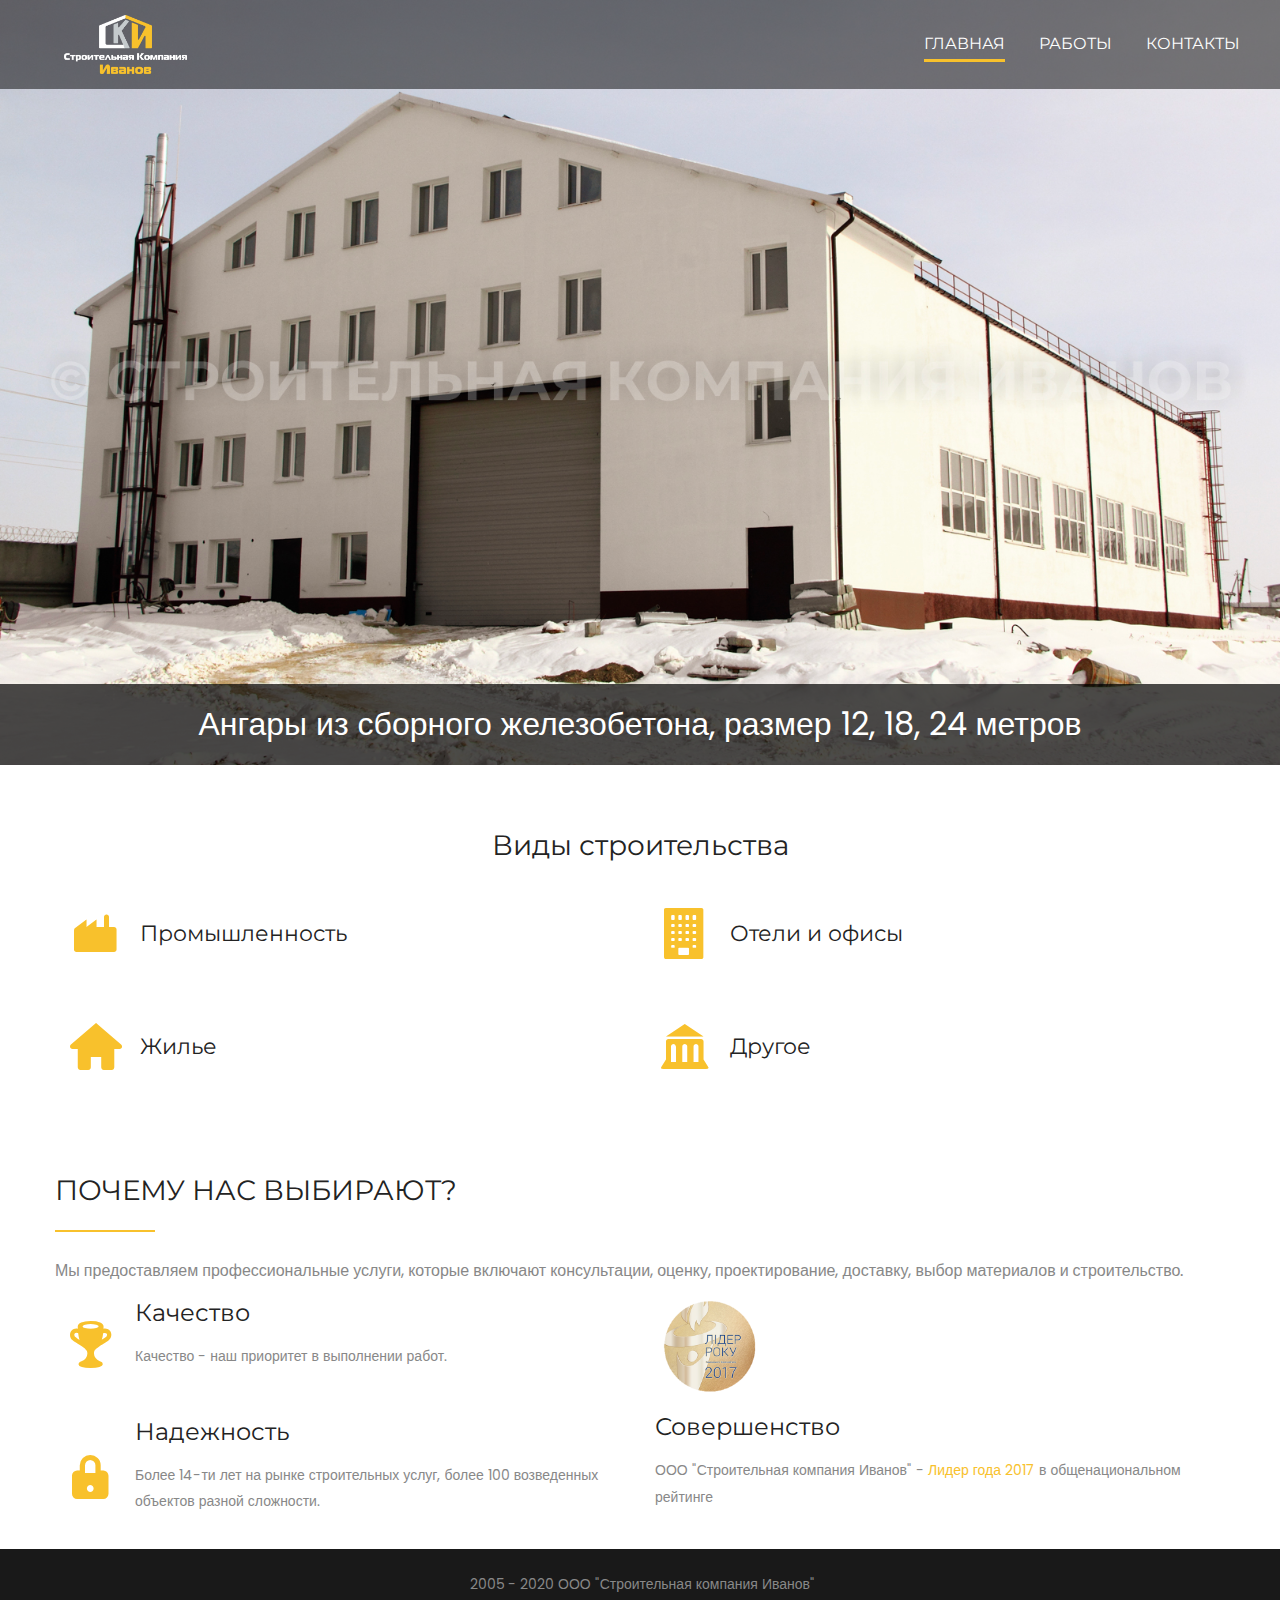
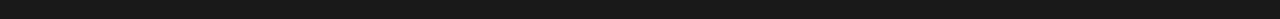
<file: index.html>
<!doctype html>
<html lang="en">
<head>
  <meta charset="utf-8">
  <title>Строительная Компания Иванов</title>
  <base href="/">

  <!-- Global site tag (gtag.js) - Google Analytics -->
  <script async src="https://www.googletagmanager.com/gtag/js?id=UA-165290850-1"></script>
  <script>
    window.dataLayer = window.dataLayer || [];
    function gtag(){dataLayer.push(arguments);}
    gtag('js', new Date());

    gtag('config', 'UA-165290850-1');
  </script>

  <link rel="icon" type="image/x-icon" href="./assets/img/favicon.png">

  <!--[if IE]><meta http-equiv='X-UA-Compatible' content='IE=edge,chrome=1'><![endif]-->

  <!-- Mobile Specific Metas -->
  <meta name="viewport" content="width=device-width, initial-scale=1, maximum-scale=1">

  <!-- Favicon and touch icons  -->
  <!--<link rel="shortcut icon" href="assets/icon/favicon.png">-->
  <!--<link rel="apple-touch-icon-precomposed" href="assets/icon/apple-touch-icon-158-precomposed.png">-->
  <link rel="stylesheet" type="text/css" href="vendor-styles.css">
<link rel="stylesheet" href="styles.04acf562875c38eb1073.css"></head>
<body class="front-page no-sidebar site-layout-full-width header-style-5 menu-has-search">

  <app-root></app-root>

<script src="runtime.fa8ca0dd52857e5287ea.js" defer></script><script src="polyfills-es5.5e7accd050c88e08c86b.js" nomodule defer></script><script src="polyfills.14e00510abc9c8408b7b.js" defer></script><script src="main.e0ea5e2739f35bb5629c.js" defer></script></body>
</html>
</file>
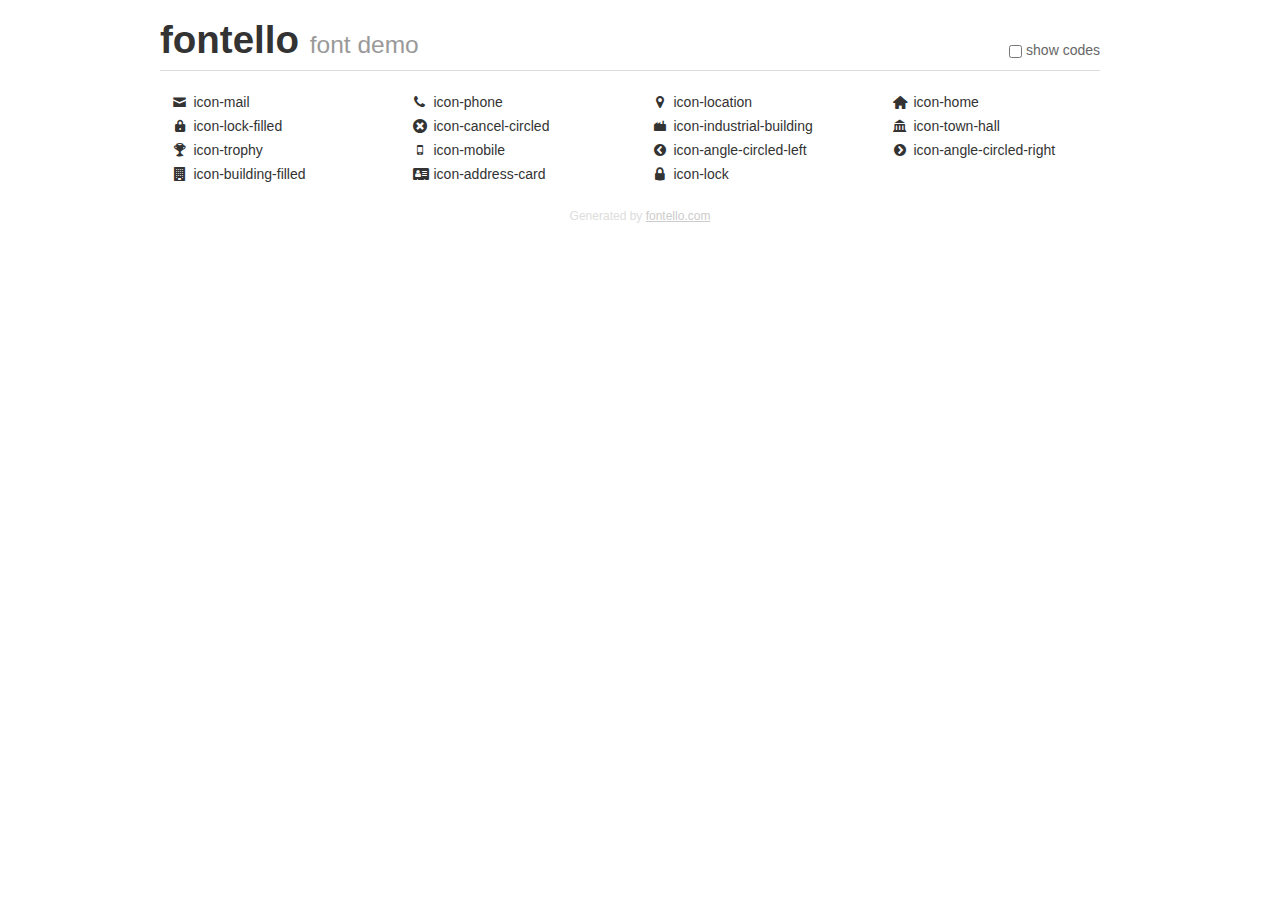
<file: assets/fonts/fontello/demo.html>
<!DOCTYPE html>
<html>
  <head><!--[if lt IE 9]><script language="javascript" type="text/javascript" src="//html5shim.googlecode.com/svn/trunk/html5.js"></script><![endif]-->
    <meta charset="UTF-8"><style>/*
 * Bootstrap v2.2.1
 *
 * Copyright 2012 Twitter, Inc
 * Licensed under the Apache License v2.0
 * http://www.apache.org/licenses/LICENSE-2.0
 *
 * Designed and built with all the love in the world @twitter by @mdo and @fat.
 */
.clearfix {
  *zoom: 1;
}
.clearfix:before,
.clearfix:after {
  display: table;
  content: "";
  line-height: 0;
}
.clearfix:after {
  clear: both;
}
html {
  font-size: 100%;
  -webkit-text-size-adjust: 100%;
  -ms-text-size-adjust: 100%;
}
a:focus {
  outline: thin dotted #333;
  outline: 5px auto -webkit-focus-ring-color;
  outline-offset: -2px;
}
a:hover,
a:active {
  outline: 0;
}
button,
input,
select,
textarea {
  margin: 0;
  font-size: 100%;
  vertical-align: middle;
}
button,
input {
  *overflow: visible;
  line-height: normal;
}
button::-moz-focus-inner,
input::-moz-focus-inner {
  padding: 0;
  border: 0;
}
body {
  margin: 0;
  font-family: "Helvetica Neue", Helvetica, Arial, sans-serif;
  font-size: 14px;
  line-height: 20px;
  color: #333;
  background-color: #fff;
}
a {
  color: #08c;
  text-decoration: none;
}
a:hover {
  color: #005580;
  text-decoration: underline;
}
.row {
  margin-left: -20px;
  *zoom: 1;
}
.row:before,
.row:after {
  display: table;
  content: "";
  line-height: 0;
}
.row:after {
  clear: both;
}
[class*="span"] {
  float: left;
  min-height: 1px;
  margin-left: 20px;
}
.container,
.navbar-static-top .container,
.navbar-fixed-top .container,
.navbar-fixed-bottom .container {
  width: 940px;
}
.span12 {
  width: 940px;
}
.span11 {
  width: 860px;
}
.span10 {
  width: 780px;
}
.span9 {
  width: 700px;
}
.span8 {
  width: 620px;
}
.span7 {
  width: 540px;
}
.span6 {
  width: 460px;
}
.span5 {
  width: 380px;
}
.span4 {
  width: 300px;
}
.span3 {
  width: 220px;
}
.span2 {
  width: 140px;
}
.span1 {
  width: 60px;
}
[class*="span"].pull-right,
.row-fluid [class*="span"].pull-right {
  float: right;
}
.container {
  margin-right: auto;
  margin-left: auto;
  *zoom: 1;
}
.container:before,
.container:after {
  display: table;
  content: "";
  line-height: 0;
}
.container:after {
  clear: both;
}
p {
  margin: 0 0 10px;
}
.lead {
  margin-bottom: 20px;
  font-size: 21px;
  font-weight: 200;
  line-height: 30px;
}
small {
  font-size: 85%;
}
h1 {
  margin: 10px 0;
  font-family: inherit;
  font-weight: bold;
  line-height: 20px;
  color: inherit;
  text-rendering: optimizelegibility;
}
h1 small {
  font-weight: normal;
  line-height: 1;
  color: #999;
}
h1 {
  line-height: 40px;
}
h1 {
  font-size: 38.5px;
}
h1 small {
  font-size: 24.5px;
}
body {
  margin-top: 90px;
}
.header {
  position: fixed;
  top: 0;
  left: 50%;
  margin-left: -480px;
  background-color: #fff;
  border-bottom: 1px solid #ddd;
  padding-top: 10px;
  z-index: 10;
}
.footer {
  color: #ddd;
  font-size: 12px;
  text-align: center;
  margin-top: 20px;
}
.footer a {
  color: #ccc;
  text-decoration: underline;
}
.the-icons {
  font-size: 14px;
  line-height: 24px;
}
.switch {
  position: absolute;
  right: 0;
  bottom: 10px;
  color: #666;
}
.switch input {
  margin-right: 0.3em;
}
.codesOn .i-name {
  display: none;
}
.codesOn .i-code {
  display: inline;
}
.i-code {
  display: none;
}
@font-face {
      font-family: 'fontello';
      src: url('./font/fontello.eot?47357396');
      src: url('./font/fontello.eot?47357396#iefix') format('embedded-opentype'),
           url('./font/fontello.woff?47357396') format('woff'),
           url('./font/fontello.ttf?47357396') format('truetype'),
           url('./font/fontello.svg?47357396#fontello') format('svg');
      font-weight: normal;
      font-style: normal;
    }
     
     
    .demo-icon
    {
      font-family: "fontello";
      font-style: normal;
      font-weight: normal;
      speak: none;
     
      display: inline-block;
      text-decoration: inherit;
      width: 1em;
      margin-right: .2em;
      text-align: center;
      /* opacity: .8; */
     
      /* For safety - reset parent styles, that can break glyph codes*/
      font-variant: normal;
      text-transform: none;
     
      /* fix buttons height, for twitter bootstrap */
      line-height: 1em;
     
      /* Animation center compensation - margins should be symmetric */
      /* remove if not needed */
      margin-left: .2em;
     
      /* You can be more comfortable with increased icons size */
      /* font-size: 120%; */
     
      /* Font smoothing. That was taken from TWBS */
      -webkit-font-smoothing: antialiased;
      -moz-osx-font-smoothing: grayscale;
     
      /* Uncomment for 3D effect */
      /* text-shadow: 1px 1px 1px rgba(127, 127, 127, 0.3); */
    }
     </style>
    <link rel="stylesheet" href="css/animation.css"><!--[if IE 7]><link rel="stylesheet" href="css/" + font.fontname + "-ie7.css"><![endif]-->
    <script>
      function toggleCodes(on) {
        var obj = document.getElementById('icons');
      
        if (on) {
          obj.className += ' codesOn';
        } else {
          obj.className = obj.className.replace(' codesOn', '');
        }
      }
      
    </script>
  </head>
  <body>
    <div class="container header">
      <h1>fontello <small>font demo</small></h1>
      <label class="switch">
        <input type="checkbox" onclick="toggleCodes(this.checked)">show codes
      </label>
    </div>
    <div class="container" id="icons">
      <div class="row">
        <div class="the-icons span3" title="Code: 0xe800"><i class="demo-icon icon-mail">&#xe800;</i> <span class="i-name">icon-mail</span><span class="i-code">0xe800</span></div>
        <div class="the-icons span3" title="Code: 0xe801"><i class="demo-icon icon-phone">&#xe801;</i> <span class="i-name">icon-phone</span><span class="i-code">0xe801</span></div>
        <div class="the-icons span3" title="Code: 0xe802"><i class="demo-icon icon-location">&#xe802;</i> <span class="i-name">icon-location</span><span class="i-code">0xe802</span></div>
        <div class="the-icons span3" title="Code: 0xe803"><i class="demo-icon icon-home">&#xe803;</i> <span class="i-name">icon-home</span><span class="i-code">0xe803</span></div>
      </div>
      <div class="row">
        <div class="the-icons span3" title="Code: 0xe804"><i class="demo-icon icon-lock-filled">&#xe804;</i> <span class="i-name">icon-lock-filled</span><span class="i-code">0xe804</span></div>
        <div class="the-icons span3" title="Code: 0xe806"><i class="demo-icon icon-cancel-circled">&#xe806;</i> <span class="i-name">icon-cancel-circled</span><span class="i-code">0xe806</span></div>
        <div class="the-icons span3" title="Code: 0xe822"><i class="demo-icon icon-industrial-building">&#xe822;</i> <span class="i-name">icon-industrial-building</span><span class="i-code">0xe822</span></div>
        <div class="the-icons span3" title="Code: 0xe83c"><i class="demo-icon icon-town-hall">&#xe83c;</i> <span class="i-name">icon-town-hall</span><span class="i-code">0xe83c</span></div>
      </div>
      <div class="row">
        <div class="the-icons span3" title="Code: 0xf074"><i class="demo-icon icon-trophy">&#xf074;</i> <span class="i-name">icon-trophy</span><span class="i-code">0xf074</span></div>
        <div class="the-icons span3" title="Code: 0xf10b"><i class="demo-icon icon-mobile">&#xf10b;</i> <span class="i-name">icon-mobile</span><span class="i-code">0xf10b</span></div>
        <div class="the-icons span3" title="Code: 0xf137"><i class="demo-icon icon-angle-circled-left">&#xf137;</i> <span class="i-name">icon-angle-circled-left</span><span class="i-code">0xf137</span></div>
        <div class="the-icons span3" title="Code: 0xf138"><i class="demo-icon icon-angle-circled-right">&#xf138;</i> <span class="i-name">icon-angle-circled-right</span><span class="i-code">0xf138</span></div>
      </div>
      <div class="row">
        <div class="the-icons span3" title="Code: 0xf1ad"><i class="demo-icon icon-building-filled">&#xf1ad;</i> <span class="i-name">icon-building-filled</span><span class="i-code">0xf1ad</span></div>
        <div class="the-icons span3" title="Code: 0xf2bb"><i class="demo-icon icon-address-card">&#xf2bb;</i> <span class="i-name">icon-address-card</span><span class="i-code">0xf2bb</span></div>
        <div class="the-icons span3" title="Code: 0xf512"><i class="demo-icon icon-lock">&#xf512;</i> <span class="i-name">icon-lock</span><span class="i-code">0xf512</span></div>
      </div>
    </div>
    <div class="container footer">Generated by <a href="http://fontello.com">fontello.com</a></div>
  </body>
</html>
</file>
<file: vendor-styles.css>
/*
 * Theme Name: Construct - Construction Company, Building Company Template
 * Version: 1.1
 * Description: Template built for Construction Company, repairing Services, Architecture, Engineering, Cleaning Service and other Construction related services.
 * Author: clawthemes
 * Author URI: https://themeforest.net/user/clawthemes
 */

@import url('https://fonts.googleapis.com/css?family=Poppins:100,300,400,400i,500,700|Montserrat:300,400,500,600,700');

@import "assets/css/bootstrap.css";
@import "assets/css/animate.css";
@import "assets/css/shortcodes.css";

/**
 * Reset Browsers
 * General
 * Elements
 * Forms
 * Typography
 * Extra classes
 * Layout
 * Top Bar
 * Header
 * Featured Title
 * Blog Post
 * Blog Single
 * Side Bar
 * Footer
 * Bootom
 * Revolution Slider
 * Scroll Top
 * Media Queries
 **/

/* Reset Browsers
-------------------------------------------------------------- */
html,body,div,span,applet,object,iframe,h1,h2,h3,h4,h5,h6,p,blockquote,pre,a,abbr,acronym,address,big,cite,code,del,dfn,em,img,ins,kbd,q,s,samp,small,strike,strong,sub,sup,tt,var,b,u,i,center,dl,dt,dd,ol,ul,li,fieldset,form,label,legend,table,caption,tbody,tfoot,thead,tr,th,td,article,aside,canvas,details,embed,figure,figcaption,footer,header,hgroup,menu,nav,output,ruby,section,summary,time,mark,audio,video{margin:0;padding:0;border:0;outline:0;font-size:100%;font:inherit;vertical-align:baseline;font-family:inherit;font-size:100%;font-style:inherit;font-weight:inherit; }article,aside,details,figcaption,figure,footer,header,hgroup,menu,nav,section{display:block}html{font-size:62.5%;overflow-y:scroll;-webkit-text-size-adjust:100%;-ms-text-size-adjust:100%; }*,*:before,*:after{ -webkit-box-sizing:border-box;-moz-box-sizing:border-box;box-sizing:border-box; }body{background-color:#fff;line-height:1; }article,aside,details,figcaption,figure,footer,header,main,nav,section{display:block}ol,ul{list-style:none}table{border-collapse:collapse;border-spacing:0; }caption,th,td{font-weight:normal;text-align:left; }blockquote:before,blockquote:after,q:before,q:after{content:'';content:none; }blockquote,q{quotes:none}a:focus{outline:none}a:hover,a:active{outline:0}a img{border:0}img{max-width:100%;height:auto; }select{max-width:100%}

/* General
-------------------------------------------------------------- */
body,
button,
input,
select,
textarea { font-family: 'Poppins', sans-serif; font-weight: 400; color: #888; font-size: 14px; line-height: 1.9; background-color: #fff; -webkit-font-smoothing: antialiased; -moz-osx-font-smoothing: grayscale; text-rendering: optimizeLegibility; overflow-y: auto; overflow-x: hidden; }
img { height: auto; max-width: 100%; vertical-align: middle; -ms-interpolation-mode: bicubic }
p { margin: 0 0 24px; }
strong,
b,
cite { font-weight: bold; }
dfn,
cite,
em,
i,
blockquote { font-style: italic; }
blockquote { background-color: #fff; border-left: solid 5px #f8c12c; padding: 0 0 0 20px; margin: 40px 0 34px 0; font-size: 16px; }
blockquote:before,
blockquote:after,
q:before,
q:after { content: ""; }
blockquote > p:last-child { margin-bottom: 0; }
blockquote cite { position: absolute; right: 0; bottom: 0; }
blockquote em,
blockquote i { font-style: normal; }
abbr,
acronym { border-bottom: 1px dotted #f1f1f1; cursor: help; }
mark,
ins { text-decoration: none; }
sup,
sub { font-size: 75%; height: 0; line-height: 0; position: relative; vertical-align: baseline; }
sup { top: -6px; }
sub { bottom: -3px; }
small { font-size: 75%; }
big { font-size: 125%; }
address { font-style: italic; margin: 0 0 20px; }
code,
kbd,
tt,
var,
samp,
pre { margin: 20px 0; padding: 8px 12px; background-color: #f9f9f9; border: 1px solid #f1f1f1; overflow-x: auto; font-family: Inconsolata, monospace; -webkit-hyphens: none; -moz-hyphens: none; hyphens: none; border-radius: 0; height: auto; }

/* Elements
-------------------------------------------------------------- */
html { -webkit-box-sizing: border-box; -moz-box-sizing: border-box; box-sizing: border-box; }
*,
*:before,
*:after { -webkit-box-sizing: inherit; -moz-box-sizing: inherit; box-sizing: inherit; }
hr { background-color: #f1f1f1; border: 0; height: 1px; margin-bottom: 20px; }

/* List */
ul,
ol { padding: 0; margin: 0 0 20px 20px; }
ul { list-style: disc; }
ol { list-style: decimal; }
li > ul,
li > ol { margin-bottom: 0; }
ul li,
ol li { line-height: 1.86em; padding: 0.1em 0; }
dl,
dd { margin: 0 0 20px; }
dt { font-weight: bold; }
del { filter: alpha(opacity=50); opacity: 0.5; }

/* Table */
table,
th,
td { border: 1px solid #f1f1f1; }
table { border-collapse: separate; border-spacing: 0; border-width: 1px 0 0 1px; margin: 0 0 30px; table-layout: fixed; width: 100%; }
caption, th, td { font-weight: normal; text-align: left; }
th { border-width: 0 1px 1px 0; font-weight: bold; }
td { border-width: 0 1px 1px 0; }
th,
td { padding: 8px 12px; }

/* Media */
embed,
iframe,
object,
video { margin-bottom: 20px; max-width: 100%; vertical-align: middle; }
p > embed,
p > iframe,
p > object,
p > video { margin-bottom: 0; }

/* Accessibility - Text meant only for screen readers */
.screen-reader-text { clip: rect(1px, 1px, 1px, 1px); position: absolute !important; height: 1px; width: 1px; overflow: hidden; }
.screen-reader-text:focus { background-color: #f9f9f9; border-radius: 3px; box-shadow: 0 0 2px 2px rgba(0, 0, 0, 0.6); clip: auto !important; color: #21759b; display: block; height: auto; left: 5px; line-height: normal; padding: 15px 23px 14px; text-decoration: none; top: 5px; width: auto; z-index: 100000; }

/* Forms
-------------------------------------------------------------- */
/* Fixes */
button,
input { line-height: normal; }
button, input, select, textarea { font-size: 100%; line-height: inherit; margin: 0; vertical-align: baseline; }
input,
textarea { font-size: 1em; max-width: 100%; background-image: -webkit-linear-gradient(rgba(255, 255, 255, 0), rgba(255, 255, 255, 0)); /* Removing the inner shadow on iOS inputs */ }
textarea { overflow: auto; /* Removes default vertical scrollbar in IE6/7/8/9 */ vertical-align: top; /* Improves readability and alignment in all browsers */ }
input[type="checkbox"] { display: inline; }
button,
input[type="button"],
input[type="reset"],
input[type="submit"] { line-height: 1; cursor: pointer; -webkit-appearance: button; border: 0; }
input[type="checkbox"],
input[type="radio"] { padding: 0; /* Addresses excess padding in IE8/9 */ }
input[type="search"] { -webkit-appearance: textfield; /* Addresses appearance set to searchfield in S5, Chrome */ }
input[type="search"]::-webkit-search-decoration { /* Corrects inner padding displayed oddly in S5, Chrome on OSX */ -webkit-appearance: none; }
button::-moz-focus-inner,
input::-moz-focus-inner { border: 0; padding: 0; }

/* Remove chrome yellow autofill */
input:-webkit-autofill { -webkit-box-shadow: 0 0 0px 1000px #f7f7f7 inset }

/* Reset search styling */
input[type="search"] { outline: 0 }
input[type="search"]::-webkit-search-decoration,
input[type="search"]::-webkit-search-cancel-button,
input[type="search"]::-webkit-search-results-button,
input[type="search"]::-webkit-search-results-decoration { display: none }

/* Input normal */
select,
textarea,
input[type="text"],
input[type="password"],
input[type="datetime"],
input[type="datetime-local"],
input[type="date"],
input[type="month"],
input[type="time"],
input[type="week"],
input[type="number"],
input[type="email"],
input[type="url"],
input[type="search"],
input[type="tel"],
input[type="color"] { border: 1px solid #f1f1f1; padding: 16px 30px; background-color: #fff; line-height: inherit; width: 100%; margin-bottom: 20px; height: auto; text-shadow: none; -webkit-box-shadow: none; -moz-box-shadow: none; box-shadow: none; -webkit-box-sizing: border-box; -moz-box-sizing: border-box; box-sizing: border-box; -webkit-transition: border ease .238s; -moz-transition: border ease .238s; transition: border ease .238s; }

/* Contact Form 7 */
.widget-form select,
.widget-form textarea,
.widgetform-form input { margin-bottom: 0; }

/* Input focus */
textarea:focus,
input[type="text"]:focus,
input[type="password"]:focus,
input[type="datetime"]:focus,
input[type="datetime-local"]:focus,
input[type="date"]:focus,
input[type="month"]:focus,
input[type="time"]:focus,
input[type="week"]:focus,
input[type="number"]:focus,
input[type="email"]:focus,
input[type="url"]:focus,
input[type="search"]:focus,
input[type="tel"]:focus,
input[type="color"]:focus { border-color: #c4c4c4; outline: 0; -webkit-box-shadow: none; -moz-box-shadow: none; box-shadow: none; }

/* Button */
button,
input[type="button"],
input[type="reset"],
input[type="submit"] { font-family: "Montserrat", sans-serif; text-transform: uppercase; padding: 17px 25px; background-color: #f8c12c; color: #fff; border-radius: 3px; display: inline-block; -webkit-appearance: none; -webkit-transition: all ease .238s; transition: all ease .238s; }

/* Button hover + focus */
button:hover,
input[type="button"]:hover,
input[type="reset"]:hover,
input[type="submit"]:hover,
button:focus,
input[type="button"]:focus,
input[type="reset"]:focus,
input[type="submit"]:focus { outline: 0; background-color: #232323; }

/* Placeholder color */
::-webkit-input-placeholder { color: #c7c7c7; font-style: italic; }
:-moz-placeholder { color: #c7c7c7; font-style: italic; }
::-moz-placeholder { color: #c7c7c7; opacity: 1; font-style: italic; }/* Since FF19 lowers the opacity of the placeholder by default */ }
:-ms-input-placeholder { color: #c7c7c7; font-style: italic; }

/* Links */
a { color: #f8c12c; outline: 0; text-decoration: none; -webkit-transition: all ease .238s; transition: all ease .238s; }

a:hover,
a:focus,
a:active { outline: 0; color: #232323; text-decoration: none }

/* Typography
-------------------------------------------------------------- */
h1,
h2,
h3,
h4,
h5,
h6,
.font-heading { font-family: "Montserrat", sans-serif; color: #232323; font-weight: 400; line-height: 1.5; margin: 0 0 12px; text-rendering: optimizeLegibility; }

h1 { font-size: 2.571em; } /* 34px */
h2 { font-size: 2em; }     /* 28px */
h3 { font-size: 1.714em; } /* 24px */
h4 { font-size: 1.429em; } /* 20px */
h5 { font-size: 1.286em; } /* 18px */
h6 { font-size: 1.143em; } /* 16px */

h1 a,
h2 a,
h3 a,
h4 a,
h5 a,
h6 a { color: inherit }

/* Extra classes
-------------------------------------------------------------- */
.display-none, .hidden { display: none !important; }
.display-block { display: block !important; }
.display-inline { display: inline !important; }

.text-accent-color { color: #f8c12c; }
.text-grey { color: #232323 !important; }
.text-grey-white { color: #e3e3e3; }
.text-white { color: #fff !important; }
.text-dark { color: #303030 !important; }
.text-light { color: #919191 !important; }
.text-very-light { color: #c5c5c5 !important; }

.bg-accent { background-color: #f8c12c; }
.bg-dark { background-color: #303030 !important; }
.bg-light { background-color: #e3e3e3 !important; }
.bg-very-light { background-color: #f9f9f9 !important; }

.text-center { text-align: center !important; }
.text-right { text-align: right !important; }
.text-left { text-align: left !important; }
.text-del { text-decoration: line-through !important; }

.letter-spacing-1px { letter-spacing: 1px !important; }
.letter-spacing-2px { letter-spacing: 2px !important; }
.letter-spacing-3px { letter-spacing: 3px !important; }
.letter-spacing-4px { letter-spacing: 4px !important; }
.letter-spacing-5px { letter-spacing: 5px !important; }
.letter-spacing-6px { letter-spacing: 6px !important; }
.letter-spacing-7px { letter-spacing: 7px !important; }
.letter-spacing-8px { letter-spacing: 8px !important; }
.letter-spacing-9px { letter-spacing: 9px !important; }
.letter-spacing-10px { letter-spacing: 10px !important; }

.font-size-10 { font-size: 10px; }
.font-size-11 { font-size: 11px; }
.font-size-12 { font-size: 12px; }
.font-size-13 { font-size: 13px; }
.font-size-14 { font-size: 14px; }
.font-size-15 { font-size: 15px; }
.font-size-16 { font-size: 16px; }
.font-size-17 { font-size: 17px; }
.font-size-18 { font-size: 18px; }
.font-size-19 { font-size: 19px; }
.font-size-20 { font-size: 20px; }
.font-size-21 { font-size: 21px; }
.font-size-22 { font-size: 22px; }
.font-size-23 { font-size: 23px; }
.font-size-24 { font-size: 24px; }
.font-size-25 { font-size: 25px; }
.font-size-28 { font-size: 28px; }
.font-size-30 { font-size: 30px; }
.font-size-70 { font-size: 70px; }

.font-weight-100 { font-weight: 100; }
.font-weight-200 { font-weight: 200; }
.font-weight-300 { font-weight: 300; }
.font-weight-400 { font-weight: 400; }
.font-weight-500 { font-weight: 500; }
.font-weight-600 { font-weight: 600; }
.font-weight-700 { font-weight: 700; }
.font-weight-800 { font-weight: 800; }
.font-weight-900 { font-weight: 900; }

.margin-top-0 { margin-top: 0px; }
.margin-top-5 { margin-top: 5px; }
.margin-top-10 { margin-top: 10px; }
.margin-top-15 { margin-top: 15px; }
.margin-top-20 { margin-top: 20px; }
.margin-top-25 { margin-top: 25px; }
.margin-top-30 { margin-top: 30px; }
.margin-top-35 { margin-top: 35px; }
.margin-top-40 { margin-top: 40px; }
.margin-top-45 { margin-top: 45px; }
.margin-top-50 { margin-top: 50px; }
.margin-top-55 { margin-top: 55px; }
.margin-top-60 { margin-top: 60px; }
.margin-top-65 { margin-top: 65px; }
.margin-top-70 { margin-top: 70px; }
.margin-top-75 { margin-top: 75px; }
.margin-top-80 { margin-top: 80px; }
.margin-top-85 { margin-top: 85px; }
.margin-top-90 { margin-top: 90px; }
.margin-top-95 { margin-top: 95px; }
.margin-top-100 { margin-top: 100px; }

.margin-bottom-0 { margin-bottom: 0px; }
.margin-bottom-5 { margin-bottom: 5px; }
.margin-bottom-10 { margin-bottom: 10px; }
.margin-bottom-15 { margin-bottom: 15px; }
.margin-bottom-18 { margin-bottom: 18px; }
.margin-bottom-20 { margin-bottom: 20px; }
.margin-bottom-25 { margin-bottom: 25px; }
.margin-bottom-30 { margin-bottom: 30px; }
.margin-bottom-35 { margin-bottom: 35px; }
.margin-bottom-40 { margin-bottom: 40px; }
.margin-bottom-45 { margin-bottom: 45px; }
.margin-bottom-50 { margin-bottom: 50px; }
.margin-bottom-55 { margin-bottom: 55px; }
.margin-bottom-60 { margin-bottom: 60px; }
.margin-bottom-65 { margin-bottom: 65px; }
.margin-bottom-70 { margin-bottom: 70px; }
.margin-bottom-75 { margin-bottom: 75px; }
.margin-bottom-80 { margin-bottom: 80px; }
.margin-bottom-85 { margin-bottom: 85px; }
.margin-bottom-90 { margin-bottom: 90px; }
.margin-bottom-95 { margin-bottom: 95px; }
.margin-bottom-100 { margin-bottom: 100px; }

.margin-right-0 { margin-right: 0px; }
.margin-right-5 { margin-right: 5px; }
.margin-right-10 { margin-right: 10px; }
.margin-right-15 { margin-right: 15px; }
.margin-right-20 { margin-right: 20px; }
.margin-right-25 { margin-right: 25px; }
.margin-right-30 { margin-right: 30px; }
.margin-right-35 { margin-right: 35px; }
.margin-right-40 { margin-right: 40px; }
.margin-right-45 { margin-right: 45px; }
.margin-right-50 { margin-right: 50px; }
.margin-right-55 { margin-right: 55px; }
.margin-right-60 { margin-right: 60px; }
.margin-right-65 { margin-right: 65px; }
.margin-right-70 { margin-right: 70px; }
.margin-right-75 { margin-right: 75px; }
.margin-right-80 { margin-right: 80px; }
.margin-right-85 { margin-right: 85px; }
.margin-right-90 { margin-right: 90px; }
.margin-right-95 { margin-right: 95px; }
.margin-right-100 { margin-right: 100px; }

.margin-left-0 { margin-left: 0px; }
.margin-left-5 { margin-left: 5px; }
.margin-left-10 { margin-left: 10px; }
.margin-left-15 { margin-left: 15px; }
.margin-left-20 { margin-left: 20px; }
.margin-left-25 { margin-left: 25px; }
.margin-left-30 { margin-left: 30px; }
.margin-left-35 { margin-left: 35px; }
.margin-left-40 { margin-left: 40px; }
.margin-left-45 { margin-left: 45px; }
.margin-left-50 { margin-left: 50px; }
.margin-left-55 { margin-left: 55px; }
.margin-left-60 { margin-left: 60px; }
.margin-left-65 { margin-left: 65px; }
.margin-left-70 { margin-left: 70px; }
.margin-left-75 { margin-left: 75px; }
.margin-left-80 { margin-left: 80px; }
.margin-left-85 { margin-left: 85px; }
.margin-left-90 { margin-left: 90px; }
.margin-left-95 { margin-left: 95px; }
.margin-left-100 { margin-left: 100px; }
.margin-left-105 { margin-left: 105px; }

.padding-left-0 { padding-left: 0px; }
.padding-left-5 { padding-left: 5px; }
.padding-left-10 { padding-left: 10px; }
.padding-left-15 { padding-left: 15px; }
.padding-left-20 { padding-left: 20px; }
.padding-left-25 { padding-left: 25px; }
.padding-left-30 { padding-left: 30px; }
.padding-left-35 { padding-left: 35px; }
.padding-left-40 { padding-left: 40px; }
.padding-left-45 { padding-left: 45px; }
.padding-left-50 { padding-left: 50px; }
.padding-left-55 { padding-left: 55px; }
.padding-left-60 { padding-left: 60px; }
.padding-left-65 { padding-left: 65px; }
.padding-left-70 { padding-left: 70px; }
.padding-left-75 { padding-left: 75px; }
.padding-left-80 { padding-left: 80px; }
.padding-left-85 { padding-left: 85px; }
.padding-left-90 { padding-left: 90px; }
.padding-left-95 { padding-left: 95px; }
.padding-left-100 { padding-left: 100px; }
.padding-left-105 { padding-left: 105px; }

.no-padding { padding: 0 !important; }

/* Clearfix */
.clearfix { *zoom: 1; }
.clearfix:before,
.clearfix:after,
.wprt-container:before,
.wprt-container:after { clear: both; display: table; line-height: 0; content: ""; }
.clearfix:after,
.wprt-container:after { clear: both; }

.wprt-row { margin: 0 -10px }
.wprt-row .col { float: left; padding: 0 10px; }
.wprt-row .span_1_of_1.col { float: none }
.wprt-row .span_1_of_2 { width: 50% }
.wprt-row .span_1_of_3 { width: 33.33% }
.wprt-row .span_1_of_4 { width: 25% }
.wprt-row .span_1_of_5 { width: 20% }

/* Gutter */
.wprt-row.gutter-5 { margin-left: -2.5px; margin-left: -2.5px; }
.wprt-row.gutter-5 > .col { padding-left: 2.5px; padding-right: 2.5px}
.wprt-row.gutter-10 { margin-left: -5px; margin-right: -5px; }
.wprt-row.gutter-10 > .col { padding-left: 5px; padding-right: 5px; }
.wprt-row.gutter-15 { margin-left: -7.5px; margin-right: -7.5px; }
.wprt-row.gutter-15 > .col { padding-left: 7.5px; padding-right: 7.5px; }
.wprt-row.gutter-20 { margin-left: -10px; margin-right: -10px; }
.wprt-row.gutter-20 > .col { padding-left: 10px; padding-right: 10px; }
.wprt-row.gutter-25 { margin-left: -12.5px; margin-right: -12.5px; }
.wprt-row.gutter-25 > .col { padding-left: 12.5px; padding-right: 12.5px; }
.wprt-row.gutter-30 { margin-left: -15px; margin-right: -15px; }
.wprt-row.gutter-30 > .col { padding-left: 15px; padding-right: 15px; }
.wprt-row.gutter-35 { margin-left: -17.5px; margin-right: -17.5px; }
.wprt-row.gutter-35 > .col { padding-left: 17.5px; padding-right: 17.5px; }
.wprt-row.gutter-40 { margin-left: -20px; margin-right: -20px; }
.wprt-row.gutter-40 > .col { padding-left: 20px; padding-right: 20px; }
.wprt-row.gutter-45 { margin-left: -22.5px; margin-right: -22.5px; }
.wprt-row.gutter-45 > .col { padding-left: 22.5px; padding-right: 22.5px; }
.wprt-row.gutter-50 { margin-left: -25px; margin-right: -25px; }
.wprt-row.gutter-50 > .col { padding-left: 25px; padding-right: 25px; }
.wprt-row.gutter-60 { margin-left: -30px; margin-right: -30px; }
.wprt-row.gutter-60 > .col { padding-left: 30px; padding-right: 30px; }
.wprt-row.gutter-70 { margin-left: -35px; margin-right: -35px; }
.wprt-row.gutter-70 > .col { padding-left: 35px; padding-right: 35px; }
.wprt-row.gutter-80 { margin-left: -40px; margin-right: -40px; }
.wprt-row.gutter-80 > .col { padding-left: 40px; padding-right: 40px; }

.row.no-gutters { margin-right: 0; margin-left: 0; }
.row.no-gutters > [class*="col-"],
.container-fluid { padding-right: 0; padding-left: 0; }

/* Layout
-------------------------------------------------------------- */
.wprt-container { width: 1170px; margin: 0 auto; max-width: 90%; }
#page { background-color: #fff; }
#main-content { padding: 80px 0; }
.no-padding-content #main-content { padding: 0; }
.page-single-project #main-content { padding: 0; }

/* Overrdie for Front-Page and Pages
-------------------------------------------------------------- */
body.front-page #main-content,
body.page #main-content { padding-top: 0; padding-bottom: 0; }

/* Inner Content */
#inner-content,
#inner-sidebar { position: relative; z-index: 1; }

#inner-content:after,
#inner-sidebar:after { content: ""; position: absolute; left: 0; top: 0; width: 100%; height: 100%; border-style: solid; border-width: 0; z-index: -1; }

/* Sidebar Right (default) */
#site-content { float: left; width: 65.811% }
#sidebar { float: right; width: 29.914%; }

/* Sidebar Left */
.sidebar-left #site-content { float: right; }
.sidebar-left #sidebar { float: left; }

/* No Sidebar */
.no-sidebar #site-content { width: 100% !important; max-width: none !important; float: none !important; }

/* Top Bar
-------------------------------------------------------------- */
#top-bar { background-color: #f1f1f1; }
#top-bar #top-bar-inner { padding: 8px 0; }
#top-bar .top-bar-inner-wrap { display: table; width: 100%; overflow: hidden; }
#top-bar .top-bar-inner-wrap .top-bar-content { display: table-cell; width: 60%; text-align: left; vertical-align: middle; }
#top-bar .top-bar-inner-wrap .top-bar-socials { display: table-cell; width: 40%; text-align: right; vertical-align: middle; }

/* Top Bar Content */
#top-bar .top-bar-content .content { position: relative; padding-left: 35px; margin-right: 40px; }
#top-bar .top-bar-content .content:after { position: absolute; top: -8px; left: 0; content: ""; font-family: "Fontawesome"; font-size: 20px; color: #f8c12c; }
#top-bar .top-bar-content .content.phone:after { content: "\f095"; }
#top-bar .top-bar-content .content.address:after { content: "\f041"; }

/* Top Bar Socials */
#top-bar .top-bar-socials .icons a { width: 34px; height: 34px; margin-left: 6px; display: inline-block; text-align: center; line-height: 35px; color: #fff; background-color: #c7c7c7; border-radius: 10%; }
#top-bar .top-bar-socials .icons a:hover { background-color: #f8c12c; }

/* Header
-------------------------------------------------------------- */
#site-header { background-color: #fff; position: relative; }
#site-header #site-header-inner { padding: 41px 0; position: relative; }
#site-header #site-logo { float: left; }
#site-header #main-nav { position: absolute; top: 50%; right: 0; -webkit-transform: translateY(-50%); transform: translateY(-50%); z-index: 1; }
#site-header #header-search { opacity: 0; visibility: hidden; position: absolute; top: 50%; right: 0; -webkit-transform: translateY(-50%); transform: translateY(-50%); z-index: 10; }

body.menu-has-search #site-header #main-nav { right: 40px; }
body.menu-has-search #site-header #header-search { opacity: 1; visibility: visible; }
body.header-style-3.menu-has-search #site-header #header-search { opacity: 1; visibility: visible; right: 3px; }

body.header-style-3 #top-bar { display: none; }
body.header-style-3 #site-header { -webkit-transition: all ease .238s; transition: all ease .238s; }
body.header-style-3 #site-header #site-header-inner { padding: 0; }
body.header-style-3 #site-header .site-header-wrap-inner { padding: 15px 0; }
body.header-style-3 #site-header .site-navigation-wrap { background-color: #f8c12c; }
body.header-style-3 #site-header .site-navigation-wrap .inner { position: relative; }
body.header-style-3 #site-header #main-nav { position: inherit; z-index: 10; }

body.header-style-3 #site-info { position: relative; }
body.header-style-3 #site-info .site-logo { float: left; }
body.header-style-3 #site-info .info-add { position: absolute; top: 0; right: 500px; }
body.header-style-3 #site-info .info-phone { position: absolute; top: 0; right: 250px; }
body.header-style-3 #site-info .info-hour { position: absolute; top: 0; right: 0; }

body.site-layout-full-width.header-style-5 #site-header-wrap { position: absolute; left: 0; top: 0; width: 100%; background-color: transparent; z-index: 1; color: #fff; }
body.site-layout-full-width.header-style-5 #top-bar { background-color: rgba(0,0,0,0.2); color: #fff; }
body.site-layout-full-width.header-style-5 #site-header { background-color: rgba(0,0,0,0.5) }
body.site-layout-full-width.header-style-5 #main-nav ul li a { color: #fff; }
body.site-layout-full-width.header-style-5 #site-header .header-search-icon { color: #fff; }

/* Header Aside Content */
#site-header #header-aside { float: right; }
#site-header .wprt-info { float: right; }
#site-header .wprt-info .info-wrap { display: table; overflow: hidden; width: 100%; }
#site-header .wprt-info .info-i,
#site-header .wprt-info .info-c { display: table-cell; text-align: left; vertical-align: middle; }
#site-header .wprt-info .info-i { width: 45px; }

#site-header .wprt-info .info-i span { position: relative; color: #f8c12c; font-size: 30px; }
#site-header .wprt-info .inner > div { float: left; display: block; width: 280px; position: relative; line-height: 20px; }
#site-header .wprt-info .inner > div:first-child { margin-left: 0; }
#site-header .wprt-info .inner > .address { width: 256px; }
#site-header .wprt-info .inner > .phone { width: 240px; }
#site-header .wprt-info .info-c > span { font-size: 20px; }

/* Header Fixed */
#site-header.is-fixed { position: fixed; left: 0; top: 0; width: 100%; z-index: 999999; box-shadow: 0 2px 4px rgba(0, 0, 0, 0.1); }
#site-header.is-fixed:after { filter: alpha(opacity=80); opacity: 0.8; }
#site-header.is-fixed #site-header-inner { padding-top: 18px; padding-bottom: 18px; }
#site-header.is-fixed #main-nav ul ul { top: 115%; -webkit-transition: all ease .238s; transition: all ease .238s; }

/* Menu */
#main-nav ul { margin: 0; list-style: none; }
#main-nav ul li { position: relative; padding: 0; }
#main-nav ul li a { font-size: 16px; color: #232323; font-family: 'Montserrat', sans-serif; font-weight: 400; display: inline-block; }
#main-nav ul li a:hover { color: #f8c12c; }
#main-nav > ul > li { float: left; padding: 0 17px; }
#main-nav > ul > li:last-child { padding-right: 0; }
#main-nav > ul > li > a { line-height: 60px; position: relative; }
#main-nav > ul > li.current-menu-item > a:before,
#main-nav > ul > li > a:before { position: absolute; top: 75%; left: 0; content: ""; width: 100%; height: 3px; background-color: #f8c12c; -webkit-transition: all ease .500s; transition: all ease .500s; }
#main-nav > ul > li > a:before { width: 0; -webkit-transition: all ease .500s; transition: all ease .500s; }
#main-nav > ul > li > a:hover:before { width: 100%; -webkit-transition: all ease .500s; transition: all ease .500s; }

body.header-style-3 #site-header #main-nav > ul > li { padding: 0 23px; }
body.header-style-3 #site-header #main-nav > ul > li.current-menu-item > a,
body.header-style-3 #site-header #main-nav > ul > li:hover > a { color: #fff; }

/* SubMenu */
#main-nav ul ul { position: absolute; top: 154%; left: 0; width: 250px; visibility: hidden; opacity: 0; background-color: #232323; box-shadow: 0px 3px 8px 0 rgba(0,0,0,0.1); -webkit-transform: translateX(10px); transform: translateX(10px); -webkit-transition: all ease .238s; transition: all ease .238s; }
#main-nav ul ul li { padding: 13px 20px; border-top: solid 1px #333; }
#main-nav ul ul li a { color: #e3e3e3; display: block; font-size: 14px; }
#main-nav ul ul li a:hover { color: #f8c12c; }
#main-nav ul li.menu-item-has-children > a { position: relative; padding-right: 15px; }
#main-nav ul li.menu-item-has-children > a:after { position: absolute; top: 0; right: 0; content: "\f107"; font-family: "Fontawesome"; }
#main-nav ul ul li.menu-item-has-children > a:after { content: "\f105"; top: 50%; right: 0; transform: translateY(-50%); }
#main-nav ul ul ul { position: absolute; top: 0; left: 100%; }
#main-nav ul li:hover > ul { opacity: 1; visibility: visible; -webkit-transform: translateX(0); transform: translateX(0); -webkit-transition: all ease .238s; transition: all ease .238s; }

body.header-style-3 #site-header #main-nav ul ul { top: 100%; background-color: #f7f7f7; }
body.header-style-3 #site-header #main-nav ul ul li { border-top-color: #c7c7c7; }
body.header-style-3 #site-header #main-nav ul ul li a { color: #232323; }

/* Mobile Navigation */
#main-nav-mobi { display: block; margin: 0 auto; width: 100%; position: absolute; left: 0; top: 100%; z-index: 999999; background-color: #252525; }
#main-nav-mobi ul { display: block; list-style: none; margin: 0; padding: 0; }
#main-nav-mobi ul li { margin:0; position: relative; text-align: center; cursor: pointer; border-top: 1px solid #333; padding-top: 0; padding-bottom: 0; }
#main-nav-mobi ul > li > a { color: #aaa; font-family: "Montserrat", sans-serif; display: inline-block; font-size: 14px; text-transform: uppercase; line-height: 50px; text-decoration: none; }
#main-nav-mobi ul > li > a:hover { color: #f8c12c; }
#main-nav-mobi ul ul li { background-color: #292929; }
#main-nav-mobi ul ul ul li { background-color: #313131; }
#main-nav-mobi ul li.menu-item-has-children .arrow { position: absolute; right: 0; text-align: center; top: 0; height: 50px; width: 50px; line-height: 50px; display: inline-block; cursor: pointer; }
#main-nav-mobi ul li.menu-item-has-children .arrow::after { width: 50px; text-align: center; font-size: 20px; position: absolute; top: 0; right: 0; content: "\f105"; font-family: "Fontawesome"; }
#main-nav-mobi ul li.menu-item-has-children .arrow.active::after { content: "\f107"; }

/* Mobile Button */
.mobile-button { width: 26px; height: 16px; display: none; float: right; position: relative; background-color: transparent; cursor: pointer; -webkit-transition: all ease .238s; transition: all ease .238s; }
.mobile-button:before,
.mobile-button:after,
.mobile-button span { background-color: #fff; -webkit-transition: all ease .238s; transition: all ease .238s; }
.mobile-button:before,
.mobile-button:after { content: ''; position: absolute; top: 0; height: 3px; width: 100%; left: 0; top: 50%; -webkit-transform-origin: 50% 50%; transform-origin: 50% 50%; }
.mobile-button span { position: absolute; width: 100%; height: 3px; left: 0; top: 50%; overflow: hidden; text-indent: 200%; }
.mobile-button:before { -webkit-transform: translate3d(0,-7px,0); transform: translate3d(0,-7px,0); }
.mobile-button:after { -webkit-transform: translate3d(0,7px,0); transform: translate3d(0,7px,0); }
.mobile-button.active span { opacity: 0; }
.mobile-button.active:before { -webkit-transform: rotate3d(0, 0, 1, 45deg); transform: rotate3d(0, 0, 1, 45deg); }
.mobile-button.active:after { -webkit-transform: rotate3d(0, 0, 1, -45deg); transform: rotate3d(0, 0, 1, -45deg); }

/* Header Search */
#site-header .header-search-icon { color: #232323; line-height: 60px; display: inline-block; font-size: 16px; }
#site-header .header-search-icon:hover { color: #f8c12c; }
#site-header .header-search-form { position: absolute; top: 50%; right: 25px; transform: translateY(-50%); display: none; }
#site-header .header-search-field { padding-top: 5px; padding-bottom: 5px; width: 210px; margin: 0; }
#site-header .header-search-submit { position: absolute; top: 0; right: 0; display: none; opacity: 0; }

/* Featured Title
-------------------------------------------------------------- */
#featured-title { background: url(assets/img/Lunch_atop_a_Skyscraper.jpg) no-repeat left center; background-size: cover; padding: 76px 0; }
#featured-title .featured-title-inner-wrap { display: table; width: 100%; height: 100%; }
#featured-title .featured-title-heading-wrap { display: table-cell; text-align: left; vertical-align: middle; width: 50%; }
#featured-title .featured-title-heading { margin: 0; font-size: 36px; line-height: 48px; color: #fff; }
#featured-title #breadcrumbs { display: table-cell; text-align: right; vertical-align: middle; width: 50%; }
#featured-title .breadcrumb-trail { font-size: 16px; line-height: 34px; }
#featured-title .breadcrumb-trail .trail-begin { color: #f8c12c; }
#featured-title .breadcrumb-trail .trail-end { color: #fff; }
#featured-title .breadcrumb-trail .sep { color: #fff; }

/* Blog Post
-------------------------------------------------------------- */
.hentry { margin-top: 58px; background-color: #fff; border: solid 1px #f1f1f1; }
.hentry:first-child { margin-top: 0; }
.hentry .post-content-wrap { padding: 60px 35px 27px 40px; }

/* Post Media */
.hentry .post-media { position: relative; }
.hentry .post-media .post-day { position: absolute; bottom: -35px; left: 40px; width: 70px; height: 70px; padding-top: 7px; background-color: #f8c12c; color: #fff; line-height: 28px; text-align: center; }
.hentry .post-media .post-day p { font-family: 'Montserrat', sans-serif; margin: 0; font-size: 16px; }
.hentry .post-media .post-day .day { margin-bottom: 3px; font-size: 24px; }
.hentry .post-media .post-day .month { font-size: 16px; }

/* Post Title */
.hentry .post-title { line-height: 30px; font-size: 22px; margin-bottom: 16px; }

/* Post Content */
.hentry .post-content { padding-bottom: 26px; margin-bottom: 20px; border-bottom: solid 1px #f1f1f1; }

/* Post Meta */
.hentry .post-read-more { float: left; }
.hentry .post-read-more a { position: relative; display: inline-block; color: #f8c12c; font-family: "Montserrat", sans-serif; padding-bottom: 7px; }
.hentry .post-read-more a:after { content: ""; position: absolute; left: 0; bottom: 2px; width: 100%; height: 2px; background-color: #f8c12c; -webkit-transition: all ease .238s; -moz-transition: all ease .238s; transition: all ease .238s; }
.hentry .post-read-more a:hover:after { width: 0; }
.hentry .post-meta { float: right; padding-top: 3px; }
.hentry .post-meta .meta { display:inline-block; position: relative; padding-left: 23px; margin-right: 15px; font-style: italic; font-size: 13px; }
.hentry .post-meta .meta.comment { margin-right: 8px; font-style: normal; }
.hentry .post-meta .meta:after { position: absolute; top: 2px; left: 0; color: #f8c12c; content: ""; line-height: normal; font-family: "Fontawesome"; font-size: 17px; font-style: normal; }
.hentry .post-meta .meta.author:after { content: "\f007"; }
.hentry .post-meta .meta.comment:after { content: "\f086"; }

/* Blog Single
-------------------------------------------------------------- */
.hentry .post-content-single-wrap .post-content-wrap { padding: 59px 35px 10px 38px; }
.hentry .post-content-single-wrap .post-content-wrap .post-content { margin-bottom: 18px; padding-bottom: 14px; }
.hentry .post-content-single-wrap .post-content-wrap .post-content .block { background-color: #fff; border-left: solid 5px #f8c12c; padding: 0 0 0 20px; margin: 40px 0 34px 0; font-size: 16px; }

/* Post Meta Tag */
.hentry .post-content-single-wrap .post-meta { float: none; }
.hentry .post-content-single-wrap .post-meta-tag { float: left; }
.hentry .post-content-single-wrap .post-meta-tag a { float: left; display: inline-block; height: 40px; border: solid 1px #f1f1f1; border-radius: 3px; padding: 0 18px; margin: 0 10px 10px 0; font-size: 16px; color: #888; line-height: 40px; }
.hentry .post-meta .post-meta-tag a:hover,
.hentry .post-meta .post-meta-share-icon a:hover { background-color: #f8c12c; color: #fff; }
.hentry .post-meta .post-meta-share-icon { float: right; margin-right: 3px; }
.hentry .post-meta .post-meta-share-icon a { width: 40px; height: 40px; margin-left: 7px; display: inline-block; text-align: center; line-height: 40px; color: #fff; background-color: #c7c7c7; border-radius: 10%; }

/* Post Author */
.author-post { border: solid 1px #f1f1f1; margin-top: 50px; padding: 30px 40px; }
.author-post .thumb { float: left; margin-right: 27px; width: 130px; }
.author-post .thumb img { border-radius: 50%; }
.author-post .texts { overflow: hidden; padding-top: 8px; }
.author-post .texts h4 { font-size: 16px; margin-bottom: 2px; }
.author-post .texts h4 a:hover { color: #f8c12c; }
.author-post .texts .position { margin-bottom: 9px; }

/* Post Comment */
#comments { margin-top: 44px; }
#comments #reply-title { position: relative; font-size: 18px; color: #383838; padding-bottom: 24px; margin-bottom: 40px; text-transform: uppercase; }
#comments #reply-title:after { position: absolute; left: 0; bottom: 0; content: ""; width: 70px; height: 2px; background-color: #f8c12c; }

/* Comment List */
#comments .comments-title { margin-bottom: 30px; }
#comments ol { list-style: none; margin: 0; margin-bottom: 30px; }
#comments ol li .gravatar { float: left; margin-right: 20px; width: 80px; }
#comments ol li .gravatar img { border-radius: 50%; }
#comments ol li .comment-content { overflow: hidden; border-bottom: solid 1px #f1f1f1; padding-bottom: 20px; margin-bottom: 20px; }
#comments ol li .comment-reply a { color: #f8c12c; padding-left: 5px; }
#comments ol li .comment-reply a:hover { color: #232323; }
#comments ol li ul { list-style: none; margin: 0; }
#comments ol li ul li .comment-wrap { margin-left: 100px; }

/* Comment Form */
.comment-form .email-wrap,
.comment-form .name-wrap { float: left; margin-bottom: 10px; }
.comment-form .email-wrap { float: right; width: 48.701%; }
.comment-form .email-wrap input,
.comment-form .name-wrap input { padding: 16px 30px; }
.comment-form .name-wrap { width: 48.701%; margin-right: 2.598%; }
.comment-form textarea { height: 300px; }
.comment-form input { padding-left: 30px; }
.comment-form .form-submit { margin: 0; }

/* Pagination */
.pagination-page { margin-top: 80px; }
.pagination-page ul { margin: 0; list-style: none; }
.pagination-page ul li .page { width: 40px; height: 40px; line-height: 38px; font-size: 16px; color: #888; border: solid 1px #f1f1f1; display: inline-block; text-align: center; vertical-align: middle; margin-right: 15px; }
.pagination-page ul li { float: left; }
.pagination-page ul li .page.curent,
.pagination-page ul li .page:hover { color: #fff; background-color: #f8c12c; }

/* Side Bar
-------------------------------------------------------------- */
#sidebar .widget,
#footer-widgets .widget { margin-bottom: 50px; }
#footer-widgets .widget { margin-bottom: 30px; }

/* Widget Title */
#sidebar .widget .widget-title ,
#footer-widgets .widget .widget-title { color: #232323; font-size: 18px; line-height: 30px; text-transform: uppercase; }

#sidebar .widget .widget-title { position: relative; padding-bottom: 23px; margin-bottom: 34px; }
#sidebar .widget .widget-title:after { position: absolute; left: 0; bottom: 0; content: ""; width: 70px; height: 2px; background-color: #f8c12c; }
#footer-widgets .widget .widget-title { color: #fff; font-size: 18px; line-height: 30px; margin-bottom: 25px; }

/* Widget Search */
#sidebar .widget-search .search-form,
#footer .widget-search .search-form { position: relative; }
#sidebar .widget-search .search-form .search-field ,
#footer .widget-search .search-form .search-field { margin: 0; padding: 16px 19px 16px 32px; border-color: #f1f1f1; }
#sidebar .widget-search .search-form .search-field:focus,
#footer .widget-search .search-form .search-field:focus { border-color: #c7c7c7; }
#sidebar .widget-search .search-form .search-submit,
#footer .widget-search .search-form .search-submit { position: absolute; top: 0; right: 0; padding: 0; width: 60px; height: 60px; text-indent: -9999px; background-color: transparent; }
#sidebar .widget-search .search-form .search-submit:after ,
#footer .widget-search .search-form .search-submit:after { position: absolute; top: 0; right: 20px; line-height: 60px; content: "\f002"; font-size: 16px; font-family: "Fontawesome"; color: #c7c7c7; text-indent: 0; }
#sidebar .widget-search .search-form .search-submit:hover:after,
#footer .widget-search .search-form .search-submit:hover:after { color: #f8c12c; }

/* Widget Categories */
#footer .widget-categories ul,
#sidebar .widget-categories ul { list-style: none; padding: 0; margin: 0; }
#footer .widget-categories ul li,
#sidebar .widget-categories ul li { border-top: solid 1px #f1f1f1; padding: 15px 0 15px 10px; }
#sidebar .widget-categories ul li:first-child,
#footer .widget-categories ul li:first-child { border: none; padding-top: 0; }
#footer .widget-categories ul li:last-child,
#sidebar .widget-categories ul li:last-child { padding-bottom: 0; }
#sidebar .widget-categories ul li a,
#footer .widget-categories ul li a { color: #888; line-height: 26px; font-size: 16px; }
#sidebar .widget-categories ul li a:hover,
#footer .widget-categories ul li a:hover { color: #f8c12c; }

/* Widget Recent News */
#footer .widget-recent-new ul,
#sidebar .widget-recent-new ul { list-style: none; margin: 0; padding: 6px 0 0 0; }
#sidebar .widget-recent-new ul li { border-top: solid 1px #f1f1f1; padding: 22px 0; }
#footer .widget-recent-new ul li { border-top: solid 1px #343434; padding: 22px 0; }
#footer .widget-recent-new ul li:first-child,
#sidebar .widget-recent-new ul li:first-child { border: none; padding-top: 0; }
#footer .widget-recent-new ul li:last-child,
#sidebar .widget-recent-new ul li:last-child { padding-bottom: 0; }
#footer .widget-recent-new ul li .thumb,
#sidebar .widget-recent-new ul li .thumb { float: left; margin-right: 20px; }
#footer .widget-recent-new ul li .texts,
#sidebar .widget-recent-new ul li .texts { overflow: hidden; }
#footer .widget-recent-new ul li .texts h3,
#sidebar .widget-recent-new ul li .texts h3 { font-size: 16px; line-height: 26px; color: #232323; margin: 2px 0 9px 0; }
#footer .widget-recent-new ul li h3,
#sidebar .widget-recent-new ul li h3 { font-size: 14px; color: #c7c7c7; margin-bottom: 0 0 5px 0; }
#footer .widget-recent-new ul li h3 a:hover,
#sidebar .widget-recent-new ul li .texts h3 a:hover { color: #f8c12c; }
#footer .widget-recent-new ul li .texts .post-date,
#sidebar .widget-recent-new ul li .texts .post-date { font-style: italic; }

/* Widget Tags */
#sidebar .widget_tag_cloud .tagcloud,
#footer .widget_tag_cloud .tagcloud { margin-top: 5px; }
#sidebar .widget_tag_cloud .tagcloud .tag-link,
#footer .widget_tag_cloud .tagcloud .tag-link { float: left; display: inline-block; height: 50px; border: solid 1px #f1f1f1; border-radius: 3px; padding: 0 15px; margin: 0 20px 20px 0; font-size: 16px; color: #888; line-height: 50px; }
#footer .widget_tag_cloud .tagcloud .tag-link { background-color: #f8c12c; color: #fff; border: none; }
#sidebar .widget_tag_cloud .tagcloud .tag-link:hover { background-color: #f8c12c; color: #fff; border-color: #f8c12c; }
#footer .widget_tag_cloud .tagcloud .tag-link:hover { background-color: #303030; }

/* Widget About */
#footer .widget-about > .text p { margin: 0; padding-bottom: 28px; border-bottom: solid 1px #343434; }

/* Widget Socials */
#footer .widget-socials a { width: 40px; height: 40px; line-height: 40px; border-radius: 3px; color: #fff; font-size: 16px; display: inline-block; text-align: center; vertical-align: middle; }
#footer .widget-socials a:hover,
#footer .widget-socials a.active { background-color: #f8c12c; }

/* Widget Navigation */
#footer .widget-navigation ul { margin: 0; list-style: none; }
#footer .widget-navigation ul li { margin-bottom: 14px; }
#footer .widget-navigation ul li a { position: relative; color: #888; padding-left: 19px; display: inline-block;	 }
#footer .widget-navigation ul li a:after { position: absolute; top: 0; left: 0; content: "\f101"; font-family: "fontAwesome"; color: #c7c7c7; }
#footer .widget-navigation ul li a:hover,
#footer .widget-navigation ul li a:hover:after { color: #f8c12c; }

/* Widget Contact */
.wprt-widget-contact-form-1 { padding-top: 5px; }
.wprt-widget-contact-form-1 .wrap-submit { margin-top: 30px; }
#footer .form-control-wrap.your-name,
#footer .form-control-wrap.your-email { float: left; }
#footer .form-control-wrap.your-email { width: 46.296%; }
#footer .form-control-wrap.your-name { width: 46.296%; margin-right: 7.407%; }
#footer .wrap-submit .widget-submit { width: 160px; height: 50px; margin-top: 30px; }
#footer .wrap-submit .widget-submit:hover { color: #888; background-color: #fff; border: solid 1px #fff; }
#footer .form-control-wrap input,
#footer .form-control-wrap textarea { padding: 7px 14px; border-color: #343434; background-color: transparent; }
#footer .form-control-wrap textarea { height: 100px; }

/* Footer
-------------------------------------------------------------- */
#footer { background-color: #232323; padding: 70px 0 50px; 0; }
#footer ::-webkit-input-placeholder { color: #888; }
#footer :-moz-placeholder { color: #888; }
#footer ::-moz-placeholder { color: #888; opacity: 1; }/* Since FF19 lowers the opacity of the placeholder by default */ }
#footer :-ms-input-placeholder { color: #888; }

/* Bootom
-------------------------------------------------------------- */
#bottom { background-color: #191919; }
#bottom #bottom-bar-inner { padding: 35px 0; position: relative; }
#bottom .bottom-bar-inner-wrap { position: absolute; top: 50%; left: 0; width: 100%; transform: translateY(-50%); }
#bottom .copyright { text-align: center; margin: 0; }
#bottom .copyright span { margin-right: 5px; }

/* Revolution Slider
-------------------------------------------------------------- */
.rev_slider_wrapper ul { margin: 0; }
.tparrows.custom { background-color: rgba(0,0,0,0.1); width: 60px; height: 80px; -webkit-transition: background .238s; transition: background .238s; }
.tparrows.custom:hover { background-color: #f8c12c; }
.custom.tparrows.tp-leftarrow:before,
.custom.tparrows.tp-rightarrow:before { content: ""; font-size: 32px; line-height: 80px; font-family: "FontAwesome"; position: absolute; left: 0; top: 0; text-indent: 0; width: 100%; height: 100%; }
.custom.tparrows.tp-leftarrow:before { content: "\f104"; }
.custom.tparrows.tp-rightarrow:before { content: "\f105"; }

/* Hero Slideshow
-------------------------------------------------------------- */
#hero-section { position: relative; }
#hero-section .hero-content { position: relative; z-index: 20; text-align: center; }
#hero-section .hero-title { overflow: hidden; height: 80px; vertical-align: baseline; }
#hero-section .hero-title h1 { font-size: 80px; color: #fff; height: 80px; line-height: 80px; margin: 0; font-weight: bold; text-shadow: 1px 1px 3px rgba(0,0,0,.3); -webkit-transition: margin-top 0.4s ease-in-out; -moz-transition: margin-top 0.4s ease-in-out; transition: margin-top 0.4s ease-in-out; }
#hero-section .typed-cursor{ opacity: 1; -webkit-animation: blink 0.7s infinite; -moz-animation: blink 0.7s infinite; animation: blink 0.7s infinite; }
@keyframes blink { 0% { opacity:1; } 50% { opacity:0; } 100% { opacity:1; } }
@-webkit-keyframes blink { 0% { opacity:1; } 50% { opacity:0; } 100% { opacity:1; } }
@-moz-keyframes blink { 0% { opacity:1; } 50% { opacity:0; } 100% { opacity:1; } }
#hero-section .hero-text { font-size: 20px; width: 100%; color: #fff; 	margin: 10px 0 40px; text-shadow: 1px 1px 3px rgba(0,0,0,.3); }
#hero-section .hero-text > p { padding: 0 15px; max-width: 600px; margin: 0 auto; }
#hero-section .arrow { position: absolute; bottom: 10px; left: 50%; margin-left: -20px; width: 40px; height: 40px; z-index: 10; animation: bounce 2.5s infinite; -webkit-animation: bounce 2.5s infinite; -moz-animation: bounce 2.5s infinite; }
#hero-section .arrow:after { content: "\f107"; font-family: "FontAwesome"; font-size: 24px; color: #fff; position: absolute; left: 0; top: 0; width: 100%; height: 40px; line-height: 40px; text-align: center; }
#hero-section .arrow:hover:after { color: #ffbc13; }
#hero-section .arrow-2 { display: inline-block; width: 50px; height: 150px; font-size: 34px; animation: bounce 2.5s infinite; -webkit-animation: bounce 2.5s infinite; -moz-animation: bounce 2.5s infinite; }
#hero-section .arrow-2:hover,
#hero-section .arrow-2:focus { color: #fff; }

/* Media Queries
-------------------------------------------------------------- */
@media only screen and (min-width: 1200px) {
  .container { width: 1200px; }
}

@media only screen and (max-width: 991px) {
  #top-bar,
  #main-nav,
  #site-header #header-search,
  #sidebar { display: none; }

  #site-header .mobile-button { display: block; }
  #site-header #site-header-inner { padding-top: 20px; padding-bottom: 20px; }

  #site-content,
  #sidebar { width: 100% !important; max-width: none !important; float: none; }
  #inner-content { padding-left: 0 !important; padding-right: 0 !important; }

  #featured-title { padding: 40px 0; }
  #featured-title .featured-title-heading { font-size: 30px; }

  #main-content { padding: 60px 0; }

  .font-size-70 { font-size: 40px !important; }
}

@media only screen and (max-width: 767px) {
  #featured-title .featured-title-inner-wrap,
  #featured-title .featured-title-heading-wrap,
  #featured-title #breadcrumbs { display: block; width: 100%; text-align: left; }

  .hentry .post-read-more a { margin-bottom: 10px; }

  .hentry .post-author { text-align: center; }
  .author-post .thumb { width: 70px; }
  .hentry .post-author .author-avatar { float: none; margin: 0 auto 20px; }
  #comments ol li ul li .comment-wrap { margin-left: 70px; }
  #comments ol li .gravatar { width: 50px; float: none; margin: 0 0 17px; }
  .comment-form .name-wrap, .comment-form .email-wrap { width: 100%; float: none; margin: 0; }

  #footer { padding: 50px 0; }
  #footer-widgets .col .widget:last-child { margin-bottom: 40px; }
  #footer-widgets .col:last-child .widget:last-child { margin-bottom: 0px; }
  #footer-widgets .wprt-row .col { width: 100%; }
  #footer .form-control-wrap.your-name,
  #footer .form-control-wrap.your-email { float: none; width: 100%; margin: 0; }

  .text-center-mobi { text-align: center !important; }
}
</file>
<file: styles.04acf562875c38eb1073.css>
.main-slider-gallery .ngx-gallery-image-text{font-size:32px!important}li{list-style-type:none}.heading_3{font:22px Montserrat,sans-serif;line-height:30px;color:#232323}.icon-direction{color:#ddd}.list-with-icons{display:flex;flex-wrap:wrap}.list-with-icons__item{width:50%;margin:30px 0;display:inline-flex;align-items:center}@media screen and (max-width:600px){.list-with-icons__item{width:100%}}.list-with-icons__icon{color:#f8c12c;font-size:50px;margin-right:10px}.list-with-icons_full-width .list-with-icons__item{width:100%;margin:10px 0}.list-with-icons_icons-top .list-with-icons__item{flex-wrap:wrap}.list-with-icons_icons-top .list-with-icons__icon{margin-right:0;margin-bottom:10px}ngx-gallery-thumbnails .ngx-gallery-arrow-right .ngx-gallery-arrow{right:-45px!important}ngx-gallery-thumbnails .ngx-gallery-arrow-left .ngx-gallery-arrow{left:-45px!important}.ngx-gallery-arrow.ngx-gallery-disabled{opacity:.3!important}.ngx-gallery-icon .ngx-gallery-icon-content{color:#f8c12c}@font-face{font-family:fontello;src:url(fontello.fd70b6374f088c996e06.eot?44251804);src:url(fontello.fd70b6374f088c996e06.eot?44251804#iefix) format("embedded-opentype"),url(fontello.47c6802ab67de4e451c6.woff2?44251804) format("woff2"),url(fontello.8fed79766c90d04b9d38.woff?44251804) format("woff"),url(fontello.23fe4a94002cc3aebe5e.ttf?44251804) format("truetype"),url(fontello.87d4b83971b9c09750e3.svg?44251804#fontello) format("svg");font-weight:400;font-style:normal}[class*=" icon-"]:before,[class^=icon-]:before{font-family:fontello;font-style:normal;font-weight:400;speak:none;display:inline-block;text-decoration:inherit;width:1em;margin-right:.2em;text-align:center;font-variant:normal;text-transform:none;line-height:1em;margin-left:.2em;-webkit-font-smoothing:antialiased;-moz-osx-font-smoothing:grayscale}.icon-mail:before{content:"\e800"}.icon-phone:before{content:"\e801"}.icon-location:before{content:"\e802"}.icon-home:before{content:"\e803"}.icon-lock-filled:before{content:"\e804"}.icon-cancel-circled:before{content:"\e806"}.icon-industrial-building:before{content:"\e822"}.icon-town-hall:before{content:"\e83c"}.icon-trophy:before{content:"\f074"}.icon-mobile:before{content:"\f10b"}.icon-angle-circled-left:before{content:"\f137"}.icon-angle-circled-right:before{content:"\f138"}.icon-building-filled:before{content:"\f1ad"}.icon-address-card:before{content:"\f2bb"}.icon-lock:before{content:"\f512"}
</file>
<file: assets/fonts/fontello/css/animation.css>
/*
   Animation example, for spinners
*/
.animate-spin {
  -moz-animation: spin 2s infinite linear;
  -o-animation: spin 2s infinite linear;
  -webkit-animation: spin 2s infinite linear;
  animation: spin 2s infinite linear;
  display: inline-block;
}
@-moz-keyframes spin {
  0% {
    -moz-transform: rotate(0deg);
    -o-transform: rotate(0deg);
    -webkit-transform: rotate(0deg);
    transform: rotate(0deg);
  }

  100% {
    -moz-transform: rotate(359deg);
    -o-transform: rotate(359deg);
    -webkit-transform: rotate(359deg);
    transform: rotate(359deg);
  }
}
@-webkit-keyframes spin {
  0% {
    -moz-transform: rotate(0deg);
    -o-transform: rotate(0deg);
    -webkit-transform: rotate(0deg);
    transform: rotate(0deg);
  }

  100% {
    -moz-transform: rotate(359deg);
    -o-transform: rotate(359deg);
    -webkit-transform: rotate(359deg);
    transform: rotate(359deg);
  }
}
@-o-keyframes spin {
  0% {
    -moz-transform: rotate(0deg);
    -o-transform: rotate(0deg);
    -webkit-transform: rotate(0deg);
    transform: rotate(0deg);
  }

  100% {
    -moz-transform: rotate(359deg);
    -o-transform: rotate(359deg);
    -webkit-transform: rotate(359deg);
    transform: rotate(359deg);
  }
}
@-ms-keyframes spin {
  0% {
    -moz-transform: rotate(0deg);
    -o-transform: rotate(0deg);
    -webkit-transform: rotate(0deg);
    transform: rotate(0deg);
  }

  100% {
    -moz-transform: rotate(359deg);
    -o-transform: rotate(359deg);
    -webkit-transform: rotate(359deg);
    transform: rotate(359deg);
  }
}
@keyframes spin {
  0% {
    -moz-transform: rotate(0deg);
    -o-transform: rotate(0deg);
    -webkit-transform: rotate(0deg);
    transform: rotate(0deg);
  }

  100% {
    -moz-transform: rotate(359deg);
    -o-transform: rotate(359deg);
    -webkit-transform: rotate(359deg);
    transform: rotate(359deg);
  }
}
</file>
